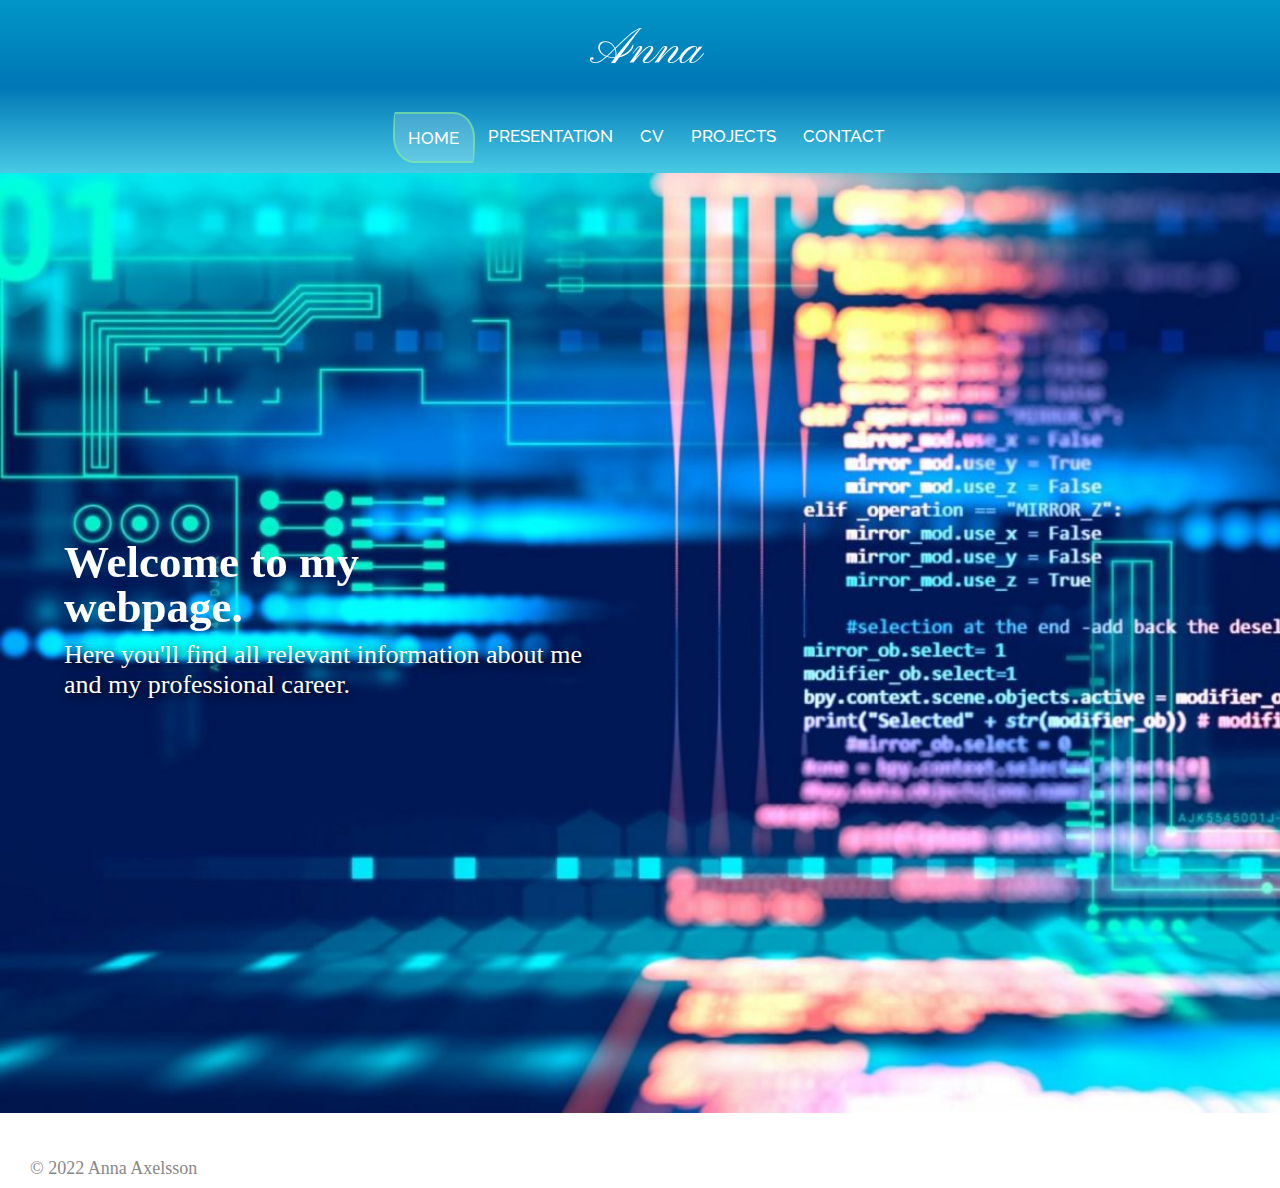
<file: index.html>
<!DOCTYPE html>
<html lang="en">
  <head>
    <meta charset="UTF-8" />

    <meta http-equiv="X-UA-Compatible" content="IE=edge" />
    <!--changed from F to E-->

    <!--<meta name="viewport" content="width-device-width, initial-scale=1.0" />-->

    <link rel="preconnect" href="https://fonts.googleapis.com" />
    <link rel="preconnect" href="https://fonts.gstatic.com" crossorigin />
    <link
      href="https://fonts.googleapis.com/css2?family=Cormorant+SC:wght@400;600;700&family=Herr+Von+Muellerhoff&family=Ibarra+Real+Nova:wght@500;600;700&family=Pinyon+Script&family=Playfair+Display:wght@400;500;900&family=Questrial&family=Raleway:wght@200;300;800;900&family=Viaoda+Libre&display=swap"
      rel="stylesheet"
    />

    <link href="style.css" rel="stylesheet" />
    <script src="home.js" defer></script>
    <title>Home</title>
  </head>

  <body>
    <!--<header>-->
    <!--<div>
      <img src="c.png" alt="C# symbol" class="language-symbol1 symbol-c" />

      <img
        src="java6.png"
        alt="Java symbol"
        class="language-symbol symbol-java"
      />

      <img
        src="html5.png"
        alt="Html symbol"
        class="language-symbol symbol-html"
      />

      <img
        src="css9.png"
        alt="Css symbol"
        class="language-symbol1 symbol-css"
      />

      <img
        src="js8.png"
        alt="Javascript symbol"
        class="language-symbol2 symbol-js"
      />

      <img
        src="python3.png"
        alt="Python symbol"
        class="language-symbol symbol-py"
      />

      <img
        src="githubicon.png"
        alt="Github symbol"
        class="language-symbol symbol-git"
      />
    </div>-->
    <!--</header>-->

    <nav class="navigation">
      <div class="my-name">Anna</div>
      <a href="#" class="toggle-button">
        <img src="menu-icon.png" alt="menu-icon" class="menu-icon" />
      </a>

      <div class="nav-links">
        <ul>
          <li><a class="home" href="index.html">HOME</a></li>
          <li>
            <a href="presentation.html">PRESENTATION</a>
          </li>
          <li><a href="CV.html">CV</a></li>
          <li>
            <a href="projects.html">PROJECTS</a>
          </li>
          <li>
            <a href="contact.html">CONTACT</a>
          </li>
        </ul>
      </div>
    </nav>

    <main class="main-pic">
      <div class="text-on-pic">
        <!--replace span with div?-->
        <span class="top-text-on-pic">Welcome to my webpage.</span>
        <span class="bottom-text-on-pic">
          Here you'll find all relevant information about me and my professional
          career.
        </span>
      </div>
    </main>

    <footer>&copy; 2022 Anna Axelsson</footer>

    <!--<link rel="stylesheet" href="css/queries.css" />-->
  </body>
</html>
</file>
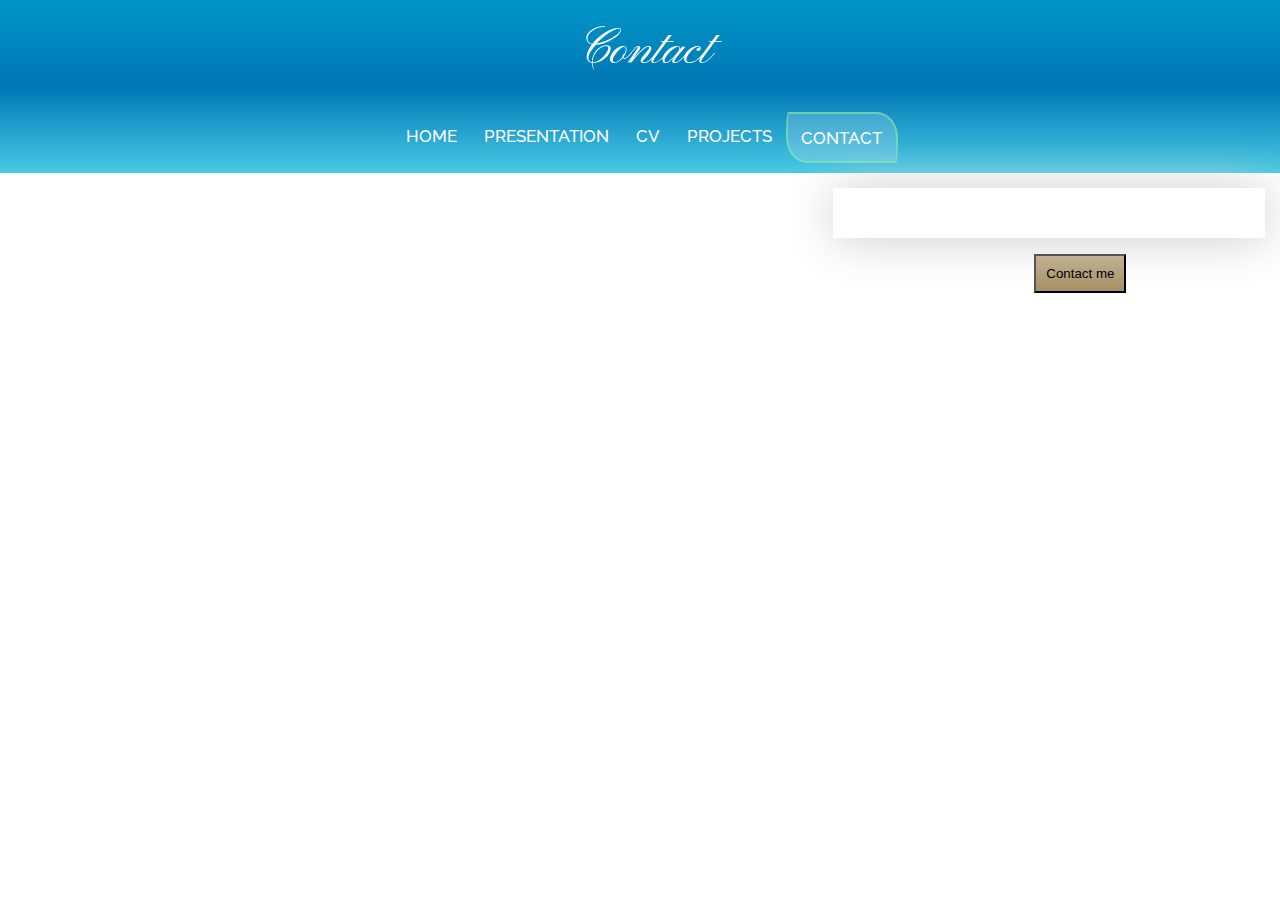
<file: contact.html>
<!DOCTYPE html>
<html lang="en">
  <head>
    <meta charset="UTF-8" />
    <meta http-equiv="X-UA-Compatible" content="IE=edge" />
    <meta name="viewport" content="width=device-width, initial-scale=1.0" />

    <link
      href="https://fonts.googleapis.com/css2?family=Cormorant+SC:wght@400;600;700&family=Herr+Von+Muellerhoff&family=Ibarra+Real+Nova:wght@500;600;700&family=Pinyon+Script&family=Playfair+Display:wght@400;500;900&family=Questrial&family=Raleway:wght@200;300;800;900&family=Viaoda+Libre&display=swap"
      rel="stylesheet"
    />
    <link href="contact.css" rel="stylesheet" />
    <script src="home.js" defer></script>
    <script src="contact.js" defer></script>
    <title>CV</title>
  </head>
  <body>

  
    <nav class="navigation">
      <div class="heading">Contact</div>
      <a href="#" class="toggle-button">
        <img src="menu-icon.png" alt="menu-icon" class="menu-icon" />
      </a>
      <div class="nav-links">
      <ul>
        <li><a href="index.html">HOME</a></li>
        <li>
          <a href="presentation.html"
            >PRESENTATION</a
          >
        </li>
        
        <li><a href="CV.html">CV</a></li>
        <li>
          <a href="projects.html">PROJECTS</a>
        </li>
        <li><a class=" contact" href="contact.html">CONTACT</a></li>
      </ul>
    </div>
    </nav>
    
    <main>
        
      <button data-modal-target="#modal" class="contact-me-btn">Contact me</button>
      <!--data modal target is a selector that points to our modal we wanna open and we put modal as id as our target and this will allow to have several modals on the same page and only open the one we want-->
      <div class="modal" id="modal">
        <div class="modal-header">
          
          <button data-close-button class="close-button">&times;</button>
          <!--data-close-button är ett selector for javascript, using data för att inte mixa med styling
              
              vi anv ett html entity pga det är lättare att centrera-->

        <div class="modal-body">
          <section class="section-contact">
            <div class="contact-background">
       <div class = "contact-form">
         
        <form class="form">
       <h2> Contact me </h2>

       <section class="contact-section1">
             <label class="input-fields" for="your-name"
               >Your name
              </label>
             <input class="fields-1-2 form-input" id="your-name" type="text" required />
             <label class="input-fields" for="your-email"
               >Your email</label
             >
             <input class="fields-1-2 form-input" id="your-email" type="text" required />
         </section>

         <!---->

         <section class="contact-section2">
             <label class="input-fields" for="subject">Subject</label>
       
             <input class="field-3 form-input" id="subject" type="text" required />
             <label class="input-fields" for="message">Message</label>
             <input class="field-4 form-input field-4" id="message" type="text" required />
         </section>
        </form>
</div>
</div>
</section>
      </div>
      </div>
      </div>
      <div id="overlay"></div>
    </main>

   

    <!--<footer>&copy; 2022 Anna Axelsson</footer>
  </body>-->
</html>
</file>
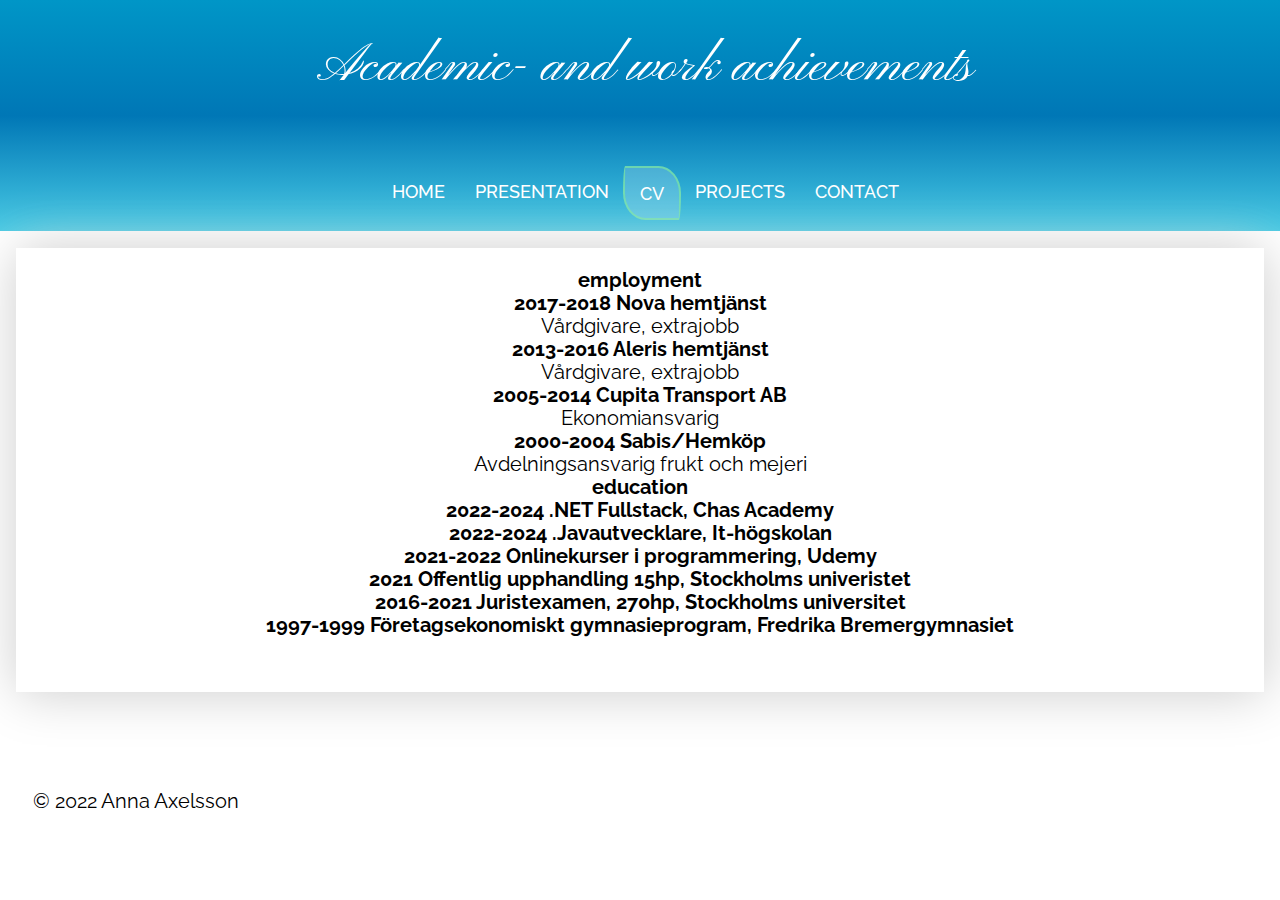
<file: CV.html>
<!DOCTYPE html>
<html lang="en">
  <head>
    <meta charset="UTF-8" />
    <meta http-equiv="X-UA-Compatible" content="IE=edge" />
    <meta name="viewport" content="width=device-width, initial-scale=1.0" />
    <link rel="preconnect" href="https://fonts.googleapis.com" />
    <link rel="preconnect" href="https://fonts.gstatic.com" crossorigin />
    <link
      href="https://fonts.googleapis.com/css2?family=Cormorant+SC:wght@400;600;700&family=Herr+Von+Muellerhoff&family=Ibarra+Real+Nova:wght@500;600;700&family=Pinyon+Script&family=Playfair+Display:wght@400;500;900&family=Questrial&family=Raleway:wght@200;300;800;900&family=Viaoda+Libre&display=swap"
      rel="stylesheet"
    />
    <link href="CV.css" rel="stylesheet" />
    <script src="home.js" defer></script>
    <title>CV</title>
  </head>
  <body>
    <nav class="navigation">
      <div class="heading">Academic- and work achievements</div>
      <a href="#" class="toggle-button">
        <img src="menu-icon.png" alt="menu-icon" class="menu-icon" />
      </a>

      <div class="nav-links">
        <ul>
          <li>
            <a href="index.html">HOME</a>
          </li>
          <li>
            <a href="presentation.html">PRESENTATION</a>
          </li>
          <li>
            <a class="cv" href="CV.html">CV</a>
          </li>
          <li>
            <a href="projects.html">PROJECTS</a>
          </li>
          <li>
            <a href="contact.html">CONTACT</a>
          </li>
        </ul>
      </div>
    </nav>

    <!--<h1>My CV</h1>
    <h3 class="status">Please wait while I fetch CV data...</h3>-->
    <section class="myList">Please wait while I fetch the CV...</section>
    <script src="cv2.js"></script>

    <footer>&copy; 2022 Anna Axelsson</footer>
  </body>
</html>
</file>
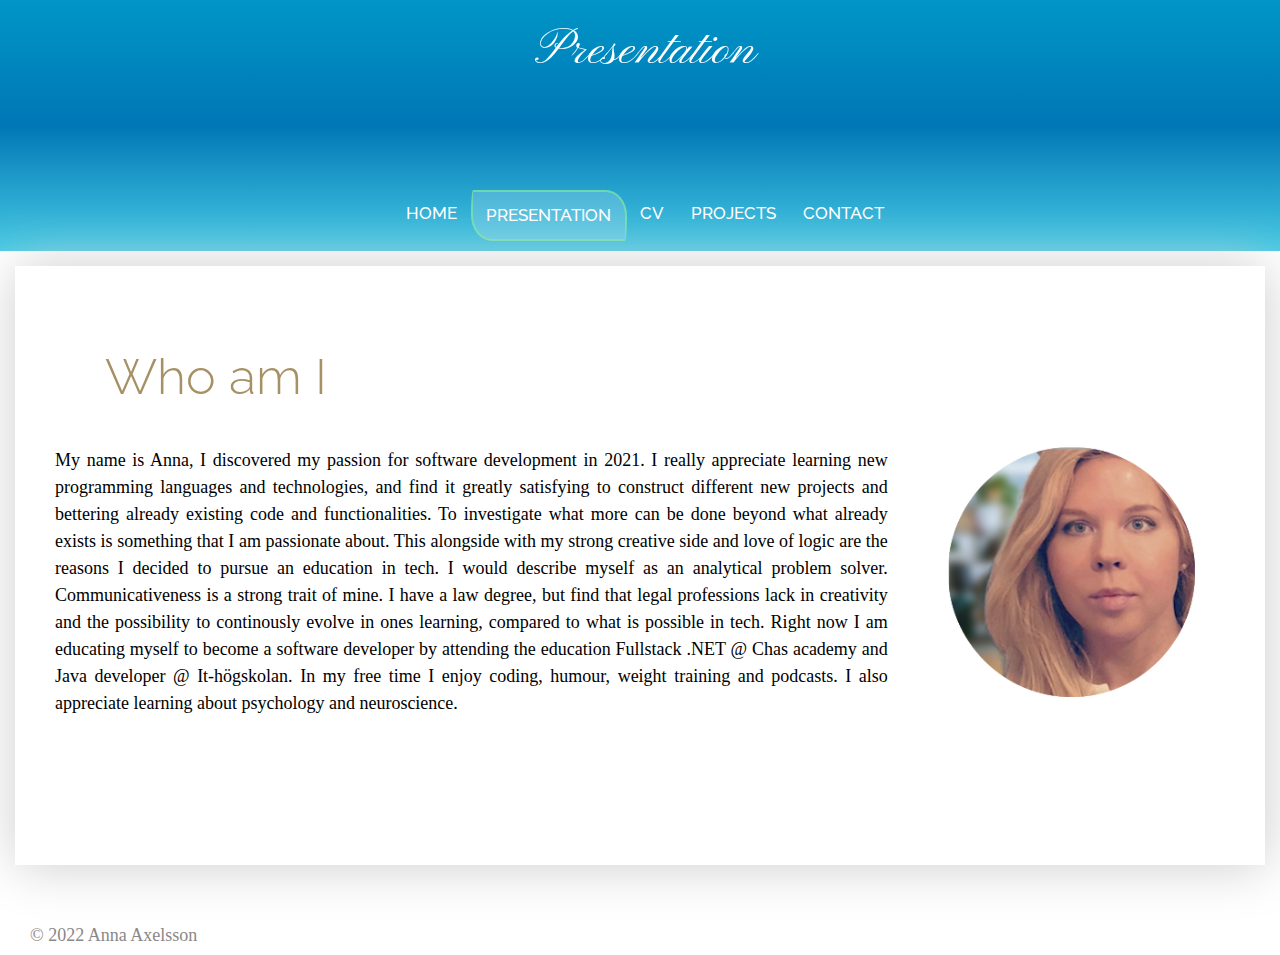
<file: presentation.html>
<!DOCTYPE html>
<html lang="en">
  <head>
    <meta charset="UTF-8" />
    <meta http-equiv="X-UA-Compatible" content="IE=edge" />
    <meta name="viewport" content="width=device-width, initial-scale=1.0" />

    <link
      href="https://fonts.googleapis.com/css2?family=Cormorant+SC:wght@400;600;700&family=Herr+Von+Muellerhoff&family=Ibarra+Real+Nova:wght@500;600;700&family=Pinyon+Script&family=Playfair+Display:wght@400;500;900&family=Questrial&family=Raleway:wght@200;300;800;900&family=Viaoda+Libre&display=swap"
      rel="stylesheet"
    />
    <link href="presentation.css" rel="stylesheet" />
    <script src="home.js" defer></script>
    <title>Presentation</title>
  </head>
  <body>
    <nav class="navigation">
      <div class="heading">Presentation</div>
      <a href="#" class="toggle-button">
        <img src="menu-icon.png" alt="menu-icon" class="menu-icon" />
      </a>

      <div class="nav-links">
        <ul>
          <li><a href="index.html">HOME</a></li>
          <li>
            <a class="presentation" href="presentation.html">PRESENTATION</a>
          </li>

          <li><a href="CV.html">CV</a></li>
          <li>
            <a href="projects.html">PROJECTS</a>
          </li>
          <li><a href="contact.html">CONTACT</a></li>
        </ul>
      </div>
    </nav>

    <main>
      <!--replace section w div-->
      <section class="text-and-pic2">
        <img src="MyPic.png" alt="Picture of author" class="my-pic2" />
        <h2 class="hidden-headline">Who am I</h2>
      </section>
      <h2 class="hidden-headline2">Who am I</h2>
      <section class="text-and-pic3">
        <p>
          My name is Anna, I discovered my passion for software development in
          2021. I really appreciate learning new programming languages and
          technologies, and find it greatly satisfying to construct different
          new projects and bettering already existing code and functionalities.
          To investigate what more can be done beyond what already exists is
          something that I am passionate about. This alongside with my strong
          creative side and love of logic are the reasons I decided to pursue an
          education in tech. I would describe myself as an analytical problem
          solver. Communicativeness is a strong trait of mine. I have a law
          degree, but find that legal professions lack in creativity and the
          possibility to continously evolve in ones learning, compared to what
          is possible in tech. Right now I am educating myself to become a
          software developer by attending the education Fullstack .NET @ Chas
          academy and Java developer @ It-högskolan. In my free time I enjoy
          coding, humour, weight training and podcasts. I also appreciate
          learning about psychology and neuroscience.
        </p>
        <img
          src="MyPic.png"
          alt="Picture of author"
          height="180"
          class="my-pic3"
        />
      </section>
    </main>

    <footer>&copy; 2022 Anna Axelsson</footer>
  </body>
</html>
</file>
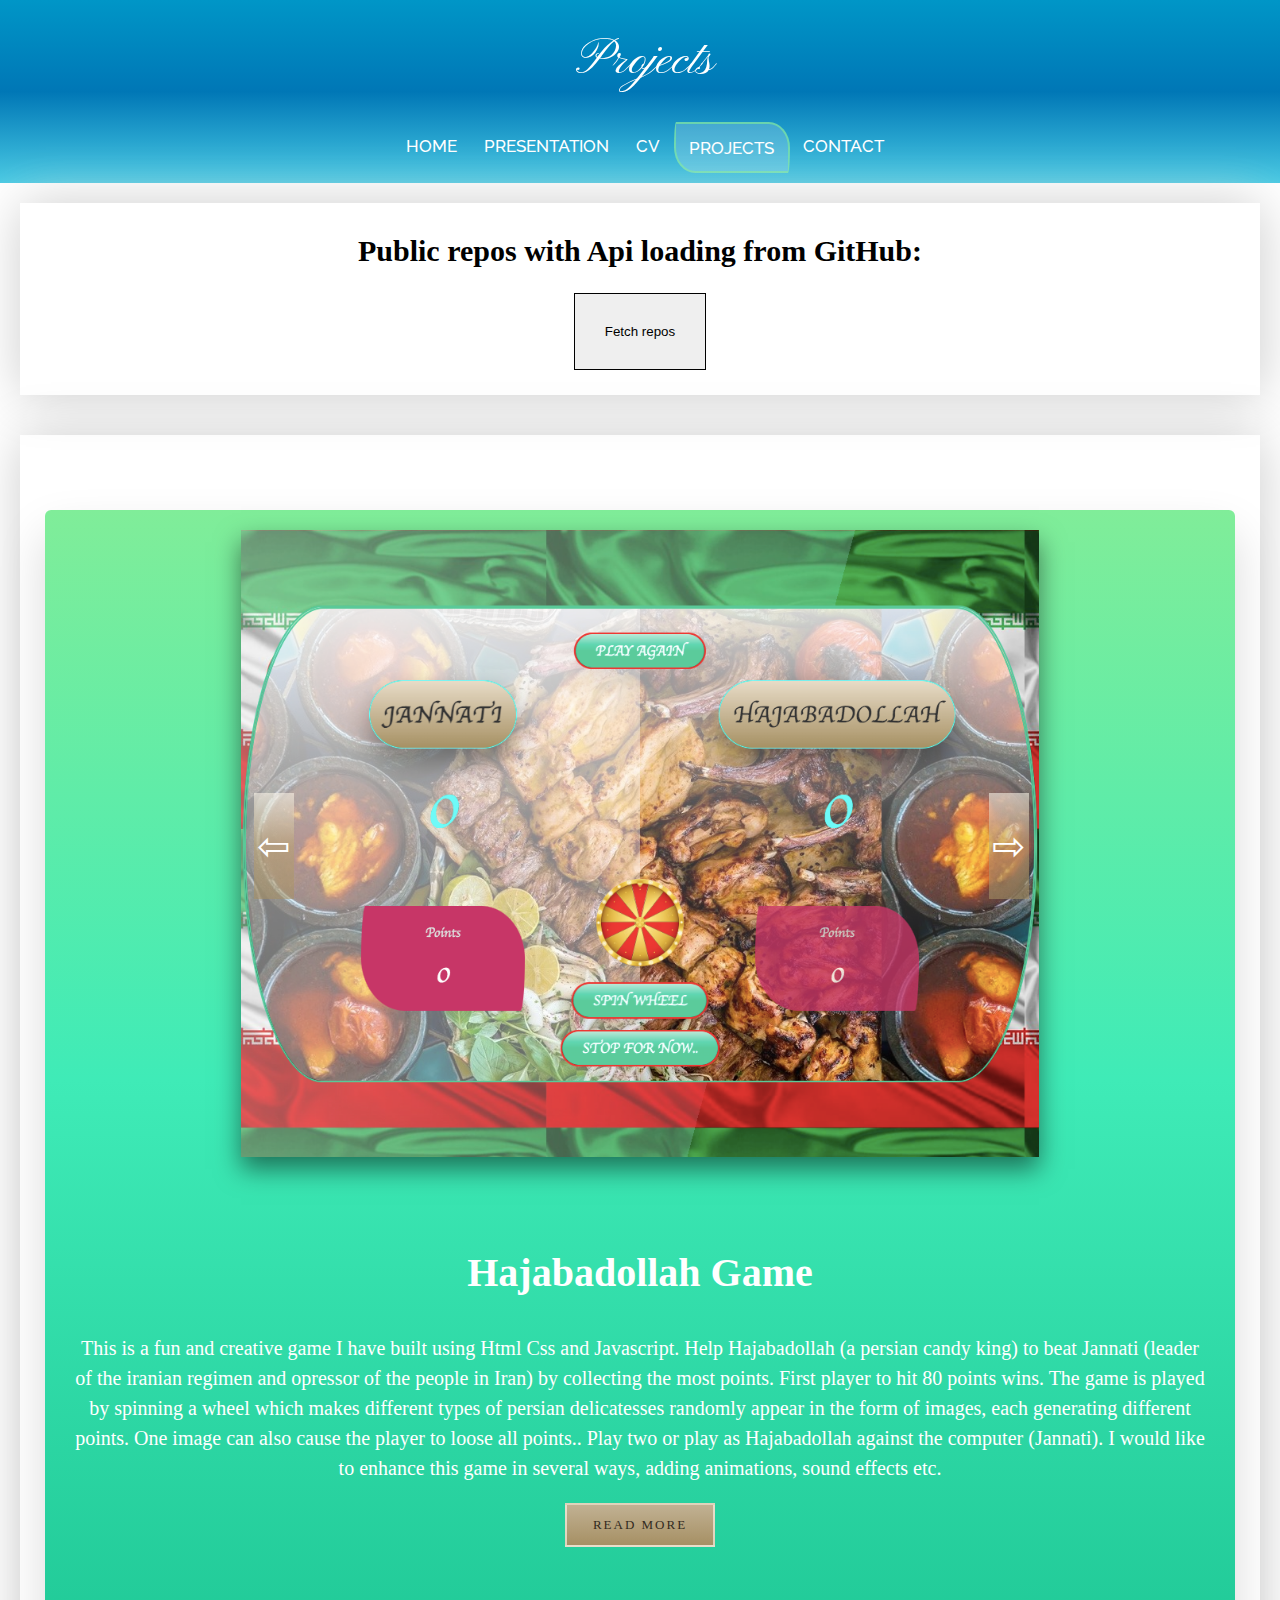
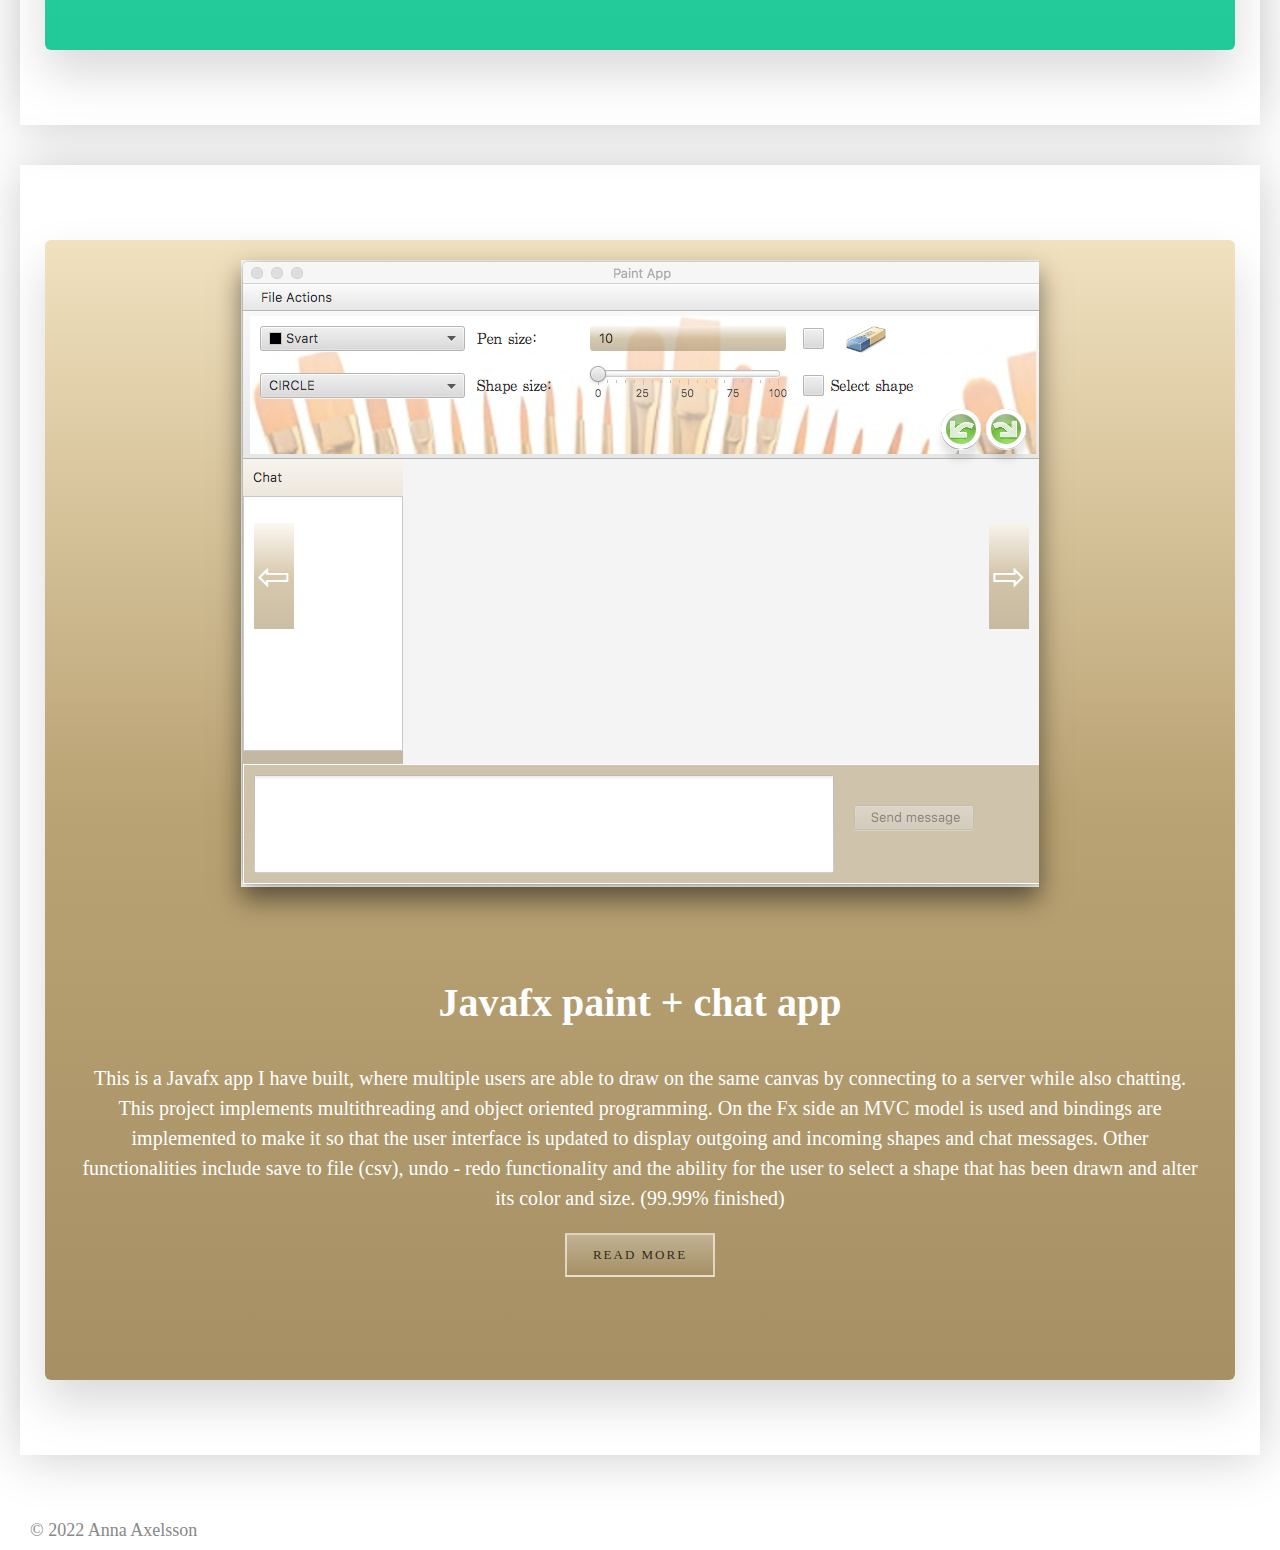
<file: projects.html>
<!DOCTYPE html>
<html lang="en">
  <head>
    <meta charset="UTF-8" />
    <meta http-equiv="X-UA-Compatible" content="IE=edge" />
    <meta name="viewport" content="width=device-width, initial-scale=1.0" />
    
  <link
      href="https://fonts.googleapis.com/css2?family=Cormorant+SC:wght@400;600;700&family=Herr+Von+Muellerhoff&family=Ibarra+Real+Nova:wght@500;600;700&family=Pinyon+Script&family=Playfair+Display:wght@400;500;900&family=Questrial&family=Raleway:wght@200;300;800;900&family=Viaoda+Libre&display=swap"
      rel="stylesheet"
/>
    <link href="projects.css" rel="stylesheet" />
    <script src="projects.js" defer></script>
    <script src="projects2.js" defer></script>
    <!--defer means it loads after html-->
    <title><h1>Projects</h1></title>
  </head>

  <body>
  
    <nav class="navigation">
      <div class="heading"> Projects </div>
      <a href="#" class="toggle-button">
        <img src="menu-icon.png" alt="menu-icon" class="menu-icon" />
      </a>
      <div class ="nav-links">
        <ul>
          <li><a href="index.html">HOME</a></li>
          <li><a href="presentation.html">PRESENTATION</a></li>
          <li><a href="CV.html">CV</a></li>
          <li><a class="main-nav-link projects" href="projects.html">PROJECTS</a></li>
          <li><a href="contact.html">CONTACT</a></li>
        </ul>
      </div>
      </nav>

    <main>
      <h1>Public repos with Api loading from GitHub:</h1>
    <button id="repoBtn" >Fetch repos</button>
    
    <ul class="myList">
        <!--when button is clicked display below, using js-->
      <li class="list"></li></ul>
      <!-- för error hantering VG-->
      <!--<div class="loader"></div>-->
        <!--<div class="my-projects my-projects-law">
      

          <div aria-label="photos-law">
            <div class="carousel" data-carousel>
              <button class="carousel-button previous" data-carousel-button="prev">&#8678;</button>
              <button class="carousel-button next" data-carousel-button="next">&#8680;</button>
            <ul data-slides>
        <li class="slide" data-active><img class="intro-pic" src="lawheader.png"></li>
        <li class="slide"><img src="lawwebpageintro.png"></li>
        <li class="slide">
          <img src="lawwebpage8.png"></li>
        
            </ul>
          </div>
          </div>
         
           
  
            <div class="describing">
        <h2>Law website</h2><p class="describing-text">This is a law website I have built using Html, Css and Javascript with extensive information regarding swedish testament law. The user is able to navigate between different topics and click to read more about each subject. This site includes information regarding how a persons belongings is distributed after death, what requirements there are when it comes to writing a legally valid will, what the rules and principles are surrounding emergency wills, how to retract a will, what makes a will legally invalid and under what circumstances it is possible to loose the right to inherit from a will as well as much more. This website is not final and planned to later also include back end with a search function, a database with interesting precedents (cases) and more.</p><a href="#"  class="read-more-btn btn-blue">READ MORE</a></div>
        </section>
      -->
    </main>
    
    <aside><div class="my-projects my-projects-haj">
      <div aria-label="photod-hajabadollah">
        <div class="carousel" data-carousel>
          <button class="carousel-button previous" data-carousel-button="prev">&#8678;</button>
          <button class="carousel-button next" data-carousel-button="next">&#8680;</button>
        <ul data-slides>
    <li class="slide" data-active><img src="hajabadollahgame5.png" alt="A game"></li>
    <li class="slide"><img src="hajabadollahgame4.png" alt="A game in play"></li>
    
    
        </ul>
      </div>
      </div>
      <div class="describing"><h2>Hajabadollah Game</h2><p class="describing-text">This is a fun and creative game I have built using Html Css and Javascript. Help Hajabadollah (a persian candy king) to beat Jannati (leader of the iranian regimen and opressor of the people in Iran) by collecting the most points. First player to hit 80 points wins. The game is played by spinning a wheel which makes different types of persian delicatesses randomly appear in the form of images, each generating different points. One image can also cause the player to loose all points.. Play two or play as Hajabadollah against the computer (Jannati). I would like to enhance this game in several ways, adding animations, sound effects etc.  </p><a href="#"  class="read-more-btn btn-blue">READ MORE</a></div>
        
    </div></aside>
    <section><div class="my-projects my-projects-java">
      <div aria-label="photos-java">
        <div class="carousel" data-carousel>
          <button class="carousel-button previous" data-carousel-button="prev">&#8678;</button>
          <button class="carousel-button next" data-carousel-button="next">&#8680;</button>
        <ul data-slides>
    <li class="slide" data-active><img src="paint1.png" alt="A javafx paint app"></li>
  
    <li class="slide"><img src="paint2.png" alt="A javafx paint app"></li>
    <li class="slide"><img src="paint3.png" alt="A javafx paint app with drawings"></li>
    
    
        </ul>
      </div>
      </div>
     <!--end test--> 
      <div class="describing">
      <h2>Javafx paint + chat app</h2><p class="describing-text"><!--This is a back end Java app I have built, where the user is faced with a number of options to select from a menu. The user is for instance able to play rock, paperbag, scissor against the computer. Another option allows the user to enter a row of numbers seperated by spaces (as a string) the app sorts it as an integer array and returns the second min and second max value. Another option uses arraylist to take an unlimited number of strings as input and on the users command returns them in reverse order. I expect this kind of app of mine to be more advanced and perfected in the future. -->
      This is a Javafx app I have built, where multiple users are able to draw on the same canvas by connecting to a server while also chatting. This project implements multithreading and object oriented programming. On the Fx side an MVC model is used and bindings are implemented to make it so that the user interface is updated to display outgoing and incoming shapes and chat messages. Other functionalities include save to file (csv), undo - redo functionality and the ability for the user to select a shape that has been drawn and alter its color and size. (99.99% finished)</p><a href="#"  class="read-more-btn btn-blue">READ MORE</a></div>
   
  </div></section>


    <footer>&copy; 2022 Anna Axelsson</footer>
  </body>
</html>
</file>
<file: style.css>
/**,
*::after,
*::before {
  margin: 0;
  padding: 0;
  box-sizing: border-box;
  box-sizing: inherit;
}*/

html {
  font-size: 62.5%;
  /*equals 10px*/
}

body,
html {
  min-height: 100vh;
}

body {
  margin: 0;
  display: grid;
  /*min-height: 100vh;*/
  grid-template-columns: 100%;
  grid-template-rows: auto auto 1.5rem;
  grid-template-areas:
    "nav"
    "main"
    "footer";
}
.menu-icon {
  height: 5rem;
  position: absolute;
  filter: saturate(3.2);
}

.my-name {
  font-size: 5rem;
  padding: 3rem;
  font-family: "Pinyon script";
}

.navigation {
  grid-area: nav;
  display: flex;
  flex-direction: column;
  /*background: linear-gradient(to bottom, #0b0d7e, #023e8a, #0077b6, #9fecfc);*/
  /*background: linear-gradient(to bottom, #023e8a, #03045e, #0077b6);*/
  background: linear-gradient(to bottom, #0096c7, #0077b6, #48cae4);
  color: white;
}

/*.navbar-links {
  display: none;
}*/

.nav-links ul {
  margin: 0.5rem;
  display: flex;
  flex-direction: column;
  width: 100%;
}

.nav-links li {
  list-style: none;
  text-align: center;
}

.nav-links li a {
  text-decoration: none;
  color: white;
  padding: 1.35rem;
  display: block;
  font-family: "Raleway";
  font-size: 1.4rem;
}

.nav-links a:hover {
  transform: translateY(-2px);
  /*så den åker upp lite när man hovrar*/
  transition: 1s;
  color: #80ed99;
}

.nav-links.active {
  display: flex;
}

.nav-links {
  display: none;
}

.toggle-button {
  position: absolute;
  top: 9%;
  right: 4%;
  display: flex;
  flex-direction: column;
  justify-content: space-between;
  width: 37px;
  height: 26px;
  /*width: 50px;
  height: auto;*/
}

/*.toggle-button .bar {
  height: 4px;
  width: 100%;
  background-color: white;
  border-radius: 10px;
  z-index: 10;
}*/

.home {
  padding: 0.8rem;
  border-radius: 10px 100px / 120px;
  /*border: 2.5px solid #e6f5f979;*/
  border: 2.5px solid #80ed999f;
  background-color: #e6f5f936;
}

.home:hover {
  color: white;
}

main {
  grid-area: main;
}

.main-pic {
  background-image: url(tech6.jpeg);
  background-size: cover;
  height: 100vh;
}
.text-on-pic {
  position: absolute;
  right: 50%;
  top: 69%;
  left: 5%;
  color: #fff;
  z-index: 3;
}

.top-text-on-pic {
  display: block;
  font-weight: 800;
  font-size: 40px;
  line-height: 1;
  width: 30rem;
  animation-name: moveInLeft;
  animation-duration: 1s;
  animation-timing-function: ease-out;
  backface-visibility: hidden;
  /*gör så att texten inte studsar i slutet om den skulle göra det*/
}

.bottom-text-on-pic {
  margin-top: 1rem;
  display: block;
  font-size: 20px;
  font-weight: 400;
  color: #fff;
  color: white;
  animation: moveInRight 5s ease-out;
  text-shadow: 2px 2px 10px #000;
}

/*textens rörelser*/

@keyframes moveInLeft {
  0% {
    opacity: 0;
    /*att den först ska va osynlig*/
    transform: translateX(-100px);
    /*translates it in the x direction, and makes it be more to the left on x asis*/
  }
  80% {
    transform: translatex(10px);
    /*så att den lite innan den slutar (på 80%) studsar till vänster*/
  }
  100% {
    opacity: 1;
    transform: translate(0);
  }
}

@keyframes moveInRight {
  0% {
    opacity: 0;
    transform: translateX(100px);
  }
  80% {
    transform: translatex(-10px);
  }
  100% {
    opacity: 1;
    transform: translate(0);
  }
}
main {
  padding: 2rem;
}
/*moving symbols*/

.symbol-css {
  position: absolute;
  height: 3.5rem;
  width: auto;
  right: 15%;
  top: 48%;

  animation: moveInRight1 3.5s ease-out;
}

.symbol-c {
  position: absolute;
  height: 3.5rem;
  width: auto;
  right: 32%;
  top: 22%;

  animation: moveInLeft1 6s ease-out;
}

.symbol-java {
  position: absolute;
  height: 5.5rem;
  width: auto;
  right: 40%;
  top: 17%;
  animation: moveInLeft1 8s ease-out;
}

.symbol-html {
  position: absolute;
  height: 4rem;
  width: auto;
  right: 22%;
  top: 17%;

  animation: moveInTop 4s ease-out;
}

.symbol-js {
  position: absolute;
  height: 2.5rem;
  width: auto;
  right: 15%;
  top: 25%;
  filter: saturate(5);
  animation: moveInRight1 6s ease-out;
}

.symbol-py {
  position: absolute;
  height: 2.5rem;
  width: auto;
  right: 26%;
  top: 57%;
  animation: moveInBottom 5s ease-out;
}

.symbol-git {
  position: absolute;
  height: 3rem;
  width: auto;
  right: 5%;
  top: 31%;

  animation: moveInRight1 7s ease-out;
}

/*Symbols moving*/

@keyframes moveInLeft1 {
  0% {
    opacity: 0;
    /*att den först ska va osynlig*/
    transform: translateX(-100px);
    /*translates it in the x direction, and makes it be more to the left on x asis*/
  }
  100% {
    opacity: 1;
    transform: translate(0);
  }
}

@keyframes moveInRight1 {
  0% {
    opacity: 0;
    transform: translateX(100px);
  }
  100% {
    opacity: 1;
    transform: translate(0);
  }
}

@keyframes moveInTop {
  0% {
    opacity: 0;
    transform: translateY(-100px);
  }
  100% {
    opacity: 1;
    transform: translate(0);
  }
}

@keyframes moveInBottom {
  0% {
    opacity: 0;
    transform: translateY(100px);
  }
  100% {
    opacity: 1;
    transform: translate(0);
  }
}

footer {
  grid-area: footer;
  padding: 3rem;
  font-size: 1.8rem;
  margin-top: 1.5rem;
  color: #888;
}

/*tablets*/

@media screen and (min-width: 768px) {
  body {
    margin: 0;
    display: grid;
    grid-template-columns: auto;
    grid-template-rows: auto auto 2rem;
    grid-template-areas:
      "nav nav"
      "main main"
      "footer footer";
  }

  /*h1 {
    font-size: 6rem;
  }*/
  .menu-icon {
    display: none;
  }

  .navigation {
    justify-content: space-between;
    align-items: center;
    /*flex-direction: row;*/
    font-weight: 500;
    padding-left: 1rem;
    background: linear-gradient(to bottom, #0096c7, #0077b6, #48cae4);
    color: white;
  }

  .my-name {
    font-size: 5rem;
    padding-top: 2rem;
  }

  .nav-links {
    display: block;
  }

  .nav-links ul {
    margin: 0;
    padding: 0;
    display: flex;
    flex-direction: row;
  }

  .toggle-button {
    display: none;
  }

  .text-on-pic {
    position: absolute;
    right: 52%;
    top: 60%;
    color: #fff;
    z-index: 3;
  }

  .top-text-on-pic {
    font-size: 45px;
  }

  .bottom-text-on-pic {
    font-size: 26px;
  }
  .symbol-css {
    height: 5rem;
    width: auto;
    right: 15%;
    top: 48%;
  }

  .symbol-css {
    height: 4rem;
    width: auto;
    right: 18%;
    top: 54%;
  }

  .symbol-c {
    height: 4rem;
    width: auto;
    right: 30%;
    top: 22%;
  }

  .symbol-java {
    height: 6rem;
    width: auto;
    right: 36%;
    top: 17%;
  }

  .symbol-html {
    height: 4.5rem;
    width: auto;
    right: 22%;
    top: 17%;
  }

  .symbol-js {
    height: 3rem;
    width: auto;
    right: 16%;
    top: 24%;
  }

  .symbol-py {
    height: 3rem;
    width: auto;
    right: 26%;
    top: 57%;
  }

  .symbol-git {
    height: 4rem;
    width: auto;
    right: 9%;
    top: 43%;
  }
}
@media screen and (min-width: 992px) {
  body {
    margin: 0;
    display: grid;
    grid-template-columns: auto;
    grid-template-rows: auto auto 2rem;
    grid-template-areas:
      "nav nav"
      "main main"
      "footer footer";
  }
  h1 {
    font-size: 7rem;
  }

  .nav-links li a {
    font-size: 1.7rem;
    margin-bottom: 1rem;
  }
  /*moving symbols*/
  .symbol-css {
    height: 5rem;
    width: auto;
    right: 18%;
    top: 54%;
  }

  .symbol-c {
    height: 5rem;
    width: auto;
    right: 30%;
    top: 22%;
  }

  .symbol-java {
    height: 7rem;
    width: auto;
    right: 36%;
    top: 17%;
  }

  .symbol-html {
    height: 5.5rem;
    width: auto;
    right: 22%;
    top: 17%;
  }

  .symbol-js {
    height: 4rem;
    width: auto;
    right: 16%;
    top: 24%;
  }

  .symbol-py {
    height: 4rem;
    width: auto;
    right: 26%;
    top: 57%;
  }

  .symbol-git {
    height: 4.5rem;
    width: auto;
    right: 10%;
    top: 43%;
  }
}
</file>
<file: contact.css>
*,
*::after,
*::before {
  margin: 0;
  padding: 0;
  box-sizing: border-box;
  box-sizing: inherit;
}

html {
  font-size: 62.5%;
  /*equals 10px*/
}

body {
  margin: 0;
  display: grid;
  grid-template-columns: 100%;
  grid-template-rows: auto auto 1.5rem;
  grid-template-areas:
    "nav"
    "main"
    "footer";
}

.menu-icon {
  height: 5rem;
  position: absolute;
  filter: saturate(3.2);
}

.heading {
  font-size: 5rem;
  padding: 3rem;
  font-family: "Pinyon script";
}

.contact {
  padding: 0.8rem;
  border-radius: 10px 100px / 120px;
  border: 2.5px solid #80ed999f;
  background-color: #e6f5f936;
}

.contact:hover {
  color: white;
}
.navigation {
  grid-area: nav;
  display: flex;
  flex-direction: column;
  /*background: linear-gradient(to bottom, #0b0d7e, #023e8a, #0077b6, #9fecfc);*/
  /*background: linear-gradient(to bottom, #023e8a, #03045e, #0077b6);*/
  background: linear-gradient(to bottom, #0096c7, #0077b6, #48cae4);
  color: white;
}

/*.navbar-links {
  display: none;
}*/

.nav-links ul {
  margin: 0.5rem;
  display: flex;
  flex-direction: column;
  width: 100%;
}

.nav-links li {
  list-style: none;
  text-align: center;
}

.nav-links li a {
  text-decoration: none;
  color: white;
  padding: 1.35rem;
  display: block;
  font-family: "Raleway";
  font-size: 1.4rem;
}

.nav-links a:hover {
  transform: translateY(-2px);
  /*så den åker upp lite när man hovrar*/
  transition: 1s;
  color: #80ed99;
}

.nav-links.active {
  display: flex;
}

.nav-links {
  display: none;
}

.toggle-button {
  position: absolute;
  top: 9%;
  right: 4%;
  display: flex;
  flex-direction: column;
  justify-content: space-between;
  width: 37px;
  height: 26px;
  /*width: 50px;
  height: auto;*/
}

h2 {
  color: #322b1e;
  font-size: 3rem;
  padding-bottom: 3rem;
}

.contact-me-btn {
  background-image: linear-gradient(to bottom, #c1b193, #a69064);
  padding: 1rem;
  position: absolute;
  right: 45%;
  top: 20.8%;
}

.contact-me-btn:hover {
  background-image: linear-gradient(to bottom, #f6f4f0ba, #f6f4f00b, #f6f4f00b);
  background-color: #20c997;
  color: white;
  transition: 2s;
}

.modal {
  position: fixed;
  /*så att modalen följer med när man scrollar*/
  top: 50%;
  left: 50%;
  /*Sätter den i nedere hägra hörnet refererar till 50% av skärmen*/
  transform: translate(-50%, -50%) scale(0);
  /*centrerar den till mitten, korresponderar till stiorleen av kontainern dvs modalen*/
  /*scale 0 so that it is invisible*/
  transition: 200ms ease-in-out;
  /*så att den fadear in o ut*/
  border: 1px solid black;
  z-index: 5;
  border-radius: 5px;
  background-color: white;
  width: 1200px;
  max-width: 95%;
  /*så att de alltid är 80% av skärmen*/
}

.modal.active {
  transform: translate(-50%, -50%) scale(1);
  /*so that it is visible when active*/
}

.modal-header {
  padding: 10px;
  display: flex;
  justify-content: space-between;
  align-items: center;
}

#overlay {
  position: fixed;
  /*opacity:0;
  /*så att grundläget är att den inte syns*/
  top: 0;
  left: 0;
  right: 0;
  bottom: 0;
  /*gör att den täcker hela*/
  /*background-color: rgba(0, 0, 0, 0.295);*/
  pointer-events: none;
  /*så att när ovelay är osymlig så att overlay inte kommmer ta åt sig våra klick events*/
  transition: 200ms ease-in-out;
  /*så att den fadear in o ut*/
}

#overlay.active {
  pointer-events: all;
  /*in here we wanna actually capture pointer events*/
  opacity: 1;
  /*på det sättet kan vi toggle o untoggle vårt overlay*/
}

.contact-section1 {
  display: grid;
  grid-template-columns: 1fr 1fr;
  column-gap: 3rem;
  /*row-gap: 1rem;*/
  /*width: 300px;*/
}

.section-contact {
  padding: 1.5rem 1.5rem;
  background-image: linear-gradient(to right bottom, #f6f4f0, #f7f5f2);
  position: relative;
}

.contact-background {
  background-image: linear-gradient(
      105deg,
      white 0%,
      rgba(255, 255, 255, 0.481) 60%,
      rgba(255, 255, 255, 0) 60%
    ),
    url(tech03.jpg);
  background-size: 100%;
  /*height: 55rem;*/
  border-radius: 3px;
  box-shadow: 0 2.4rem 4.8rem rgba(0, 0, 0, 0.15);
}

.form-input {
  margin-bottom: 2rem;
}
.contact-form {
  width: 80%;
  padding: 2rem;
}

.form-input {
  background-color: rgba(255, 255, 255, 0.493);
  border-color: rgb(215, 215, 215);
  /*font-family: inherit;*/
}

.input-fields {
  font-size: 1.7rem;
}

/*i själva fälten*/
.fields-1-2,
.field-3,
.field-4 {
  padding-left: 1rem;
  padding-right: 1rem;
  padding-top: 1.4rem;
  padding-bottom: 1.4rem;
  margin-top: 0.3rem;
  border-radius: 2px;
  border: 1px solid rgb(189, 189, 189);
  box-shadow: 0 1px 2px rgba(0, 0, 0, 0.1);
  /*no shadow horisontally(0), and vertically just 1 pxl, blur 2 pxl*/
  font-size: 1.6rem;
  font-weight: thinner;
  color: #555;
}

.fields-1-2:focus,
.field-3:focus {
  outline: none;
  outline: 2px solid rgb(204, 230, 254);
}

.field-4 {
  padding-bottom: 12rem;
}

.fields-1-2,
.field-4 {
  width: 100%;
}

.field-3 {
  width: 97.5%;
}

.form-input-field-4 {
  font-size: 1.5rem;
  border-radius: 2px;
  background-color: rgba(255, 255, 255, 0.493);
  border-color: rgb(215, 215, 215);
}

.send-btn {
  width: 130px;
  height: 40px;
  margin-top: 1.6rem;
  font-size: 1.4rem;
  color: #f6f4f0;
  font-weight: 200;
  background-color: #a69064;
  cursor: pointer;
  border: 0.3px solid rgb(104, 104, 104);
  border-radius: 4%;
}

.send-btn:hover {
  color: #ede9e0;
  background-color: #38d9a9;
  background-color: #756139;
  color: white;
  transition: 0.3s;

  z-index: 1;
  box-shadow: 0 10px 20px #110e0a35;
}

main {
  grid-area: main;
  text-align: center;
  margin-right: 1.5rem;
  margin-top: 1.5rem;
  margin-left: 1.5rem;
  box-shadow: 1px 1px 50px #cccccc;
  box-shadow: 0 2.4rem 4;
  padding: 2.5rem;
}

footer {
  grid-area: footer;
  padding: 3rem;
  font-size: 1.8rem;
  margin-top: 1.5rem;
  color: #888;
}

/*tablets*/
@media screen and (min-width: 768px) {
  body {
    margin: 0;
    display: grid;

    grid-template-columns: auto auto;
    grid-template-rows: auto auto 2rem;
    grid-template-areas:
      "nav nav"
      "aside main"
      "footer footer";
  }

  h1 {
    font-size: 6rem;
    /*padding: 3.5rem;*/
  }
  .menu-icon {
    display: none;
  }

  .navigation {
    justify-content: space-between;
    align-items: center;
    /*flex-direction: row;*/
    font-weight: 500;
    padding-left: 1rem;
    background: linear-gradient(to bottom, #0096c7, #0077b6, #48cae4);
    color: white;
  }

  .heading {
    font-size: 5rem;
    padding-top: 2rem;
  }

  .nav-links {
    display: block;
  }

  .nav-links ul {
    margin: 0;
    padding: 0;
    display: flex;
    flex-direction: row;
  }

  .toggle-button {
    display: none;
  }

  .contact-me-btn {
    right: 9%;
    top: 26.2%;
  }

  .contact-section1 {
    column-gap: 4rem;
    width: auto;
  }

  .contact-form {
    width: 75%;
    padding: 6rem;
  }
  .fields-1-and-2 {
    column-gap: 1.6rem;
    /*row-gap: 1rem;*/
    width: auto;
  }

  .contact-section2 {
    width: 100%;
    /*width:750px;*/
  }

  .field-4 {
    width: 600px;
    /*padding-right: 80rem;*/
  }

  .form-input-field-4 {
    padding: 9rem 2rem;
  }

  main {
    text-align: left;
  }
}
@media screen and (min-width: 992px) {
  body {
    margin: 0;
    display: grid;
    grid-template-columns: auto auto;

    grid-template-rows: auto auto 2rem;
    grid-template-areas:
      "nav nav"
      "aside main"
      "footer footer";
  }
  .nav-links li a {
    font-size: 1.7rem;
    margin-bottom: 1rem;
  }

  .contact-me-btn {
    right: 12%;
    top: 28.2%;
  }
  .contact-form {
    width: 75%;
    padding: 6rem;
  }
  .field-4 {
    width: 870px;
  }

  h1 {
    font-size: 7rem;
    /*padding: 5rem;*/
    text-align: center;
  }
}
</file>
<file: CV.css>
*,
*::after,
*::before {
  margin: 0;
  padding: 0;
  box-sizing: border-box;
  box-sizing: inherit;
}

html {
  font-size: 62.5%;
  /*equals 10px*/
  font-size: 68%;
}

body,
html {
  min-height: 100vh;
}

h1 {
  font-size: 3rem;
}

body {
  font-family: "Raleway";
  margin: 0;
  display: grid;
  grid-template-columns: 100%;
  grid-template-rows: auto 21rem auto auto 1.5rem;
  grid-template-areas:
    "nav"
    "section"
    "footer";
}

.menu-icon {
  height: 5rem;
  position: absolute;
  filter: saturate(3.2);
}

.heading {
  font-size: 5rem;
  padding: 3rem;
  font-family: "Pinyon script";
}

.navigation {
  grid-area: nav;
  display: flex;
  flex-direction: column;
  /*background: linear-gradient(to bottom, #0b0d7e, #023e8a, #0077b6, #9fecfc);*/
  /*background: linear-gradient(to bottom, #023e8a, #03045e, #0077b6);*/
  background: linear-gradient(to bottom, #0096c7, #0077b6, #48cae4);
  color: white;
}

/*.navbar-links {
  display: none;
}*/

.nav-links ul {
  margin: 0.5rem;
  display: flex;
  flex-direction: column;
  width: 100%;
}

.nav-links li {
  list-style: none;
  text-align: center;
}

.nav-links li a {
  text-decoration: none;
  color: white;
  padding: 1.35rem;
  display: block;
  font-family: "Raleway";
  font-size: 1.4rem;
}

.nav-links a:hover {
  transform: translateY(-2px);
  /*så den åker upp lite när man hovrar*/
  transition: 1s;
  color: #80ed99;
}

.nav-links.active {
  display: flex;
}

.nav-links {
  display: none;
}

.toggle-button {
  position: absolute;
  top: 9%;
  right: 4%;
  display: flex;
  flex-direction: column;
  justify-content: space-between;
  width: 37px;
  height: 26px;
  /*width: 50px;
  height: auto;*/
}

.cv {
  padding: 0.8rem;
  border-radius: 10px 100px / 120px;
  /*border: 2.5px solid #e6f5f979;*/
  border: 2.5px solid #80ed999f;
  background-color: #e6f5f936;
}

.cv:hover {
  color: white;
}

section {
  padding: 2rem;
  font-size: 1.8rem;
  box-shadow: 1px 1px 50px #cccccc;
}

.myList {
  box-shadow: 1px 1px 50px #cccccc;
}

/*.economy,
.groceries,
.coding,
.law {
  font-size: 1.8rem;
  box-shadow: 1px 1px 50px #cccccc;
}*/
section {
  grid-area: section;
  text-align: center;
  margin-top: 1.5rem;
  margin-left: 1.5rem;
  margin-right: 1.5rem;
  margin-bottom: 1.5rem;
}

footer {
  grid-area: footer;
  padding: 3rem;
  font-size: 1.8rem;
  margin-top: 1.5rem;
}
/*tablets*/
@media screen and (min-width: 768px) {
  body {
    margin: 0;
    display: grid;
    grid-template-columns: auto auto;
    grid-template-rows: auto auto auto 2rem;
    grid-template-areas:
      "nav nav"
      "section section"
      "aside main"
      "footer footer";
  }

  .menu-icon {
    display: none;
  }

  .navigation {
    justify-content: space-between;
    align-items: center;
    /*flex-direction: row;*/
    font-weight: 500;
    padding-left: 1rem;
    background: linear-gradient(to bottom, #0096c7, #0077b6, #48cae4);
    color: white;
  }

  .my-name {
    font-size: 5rem;
    padding-top: 2rem;
  }

  .nav-links {
    display: block;
  }

  .nav-links ul {
    margin: 0;
    padding: 0;
    display: flex;
    flex-direction: row;
  }

  .toggle-button {
    display: none;
  }
}
@media screen and (min-width: 992px) {
  body {
    margin: 0;
    display: grid;
    grid-template-columns: auto auto;
    grid-template-rows: auto auto auto auto 2rem;
    grid-template-areas:
      "nav nav"
      "section section"
      "aside main"
      "footer footer";
  }
  .nav-links li a {
    font-size: 1.7rem;
    margin-bottom: 1rem;
  }
}
</file>
<file: presentation.css>
*,
*::after,
*::before {
  margin: 0;
  padding: 0;
  box-sizing: border-box;
  box-sizing: inherit;
}

html {
  font-size: 62.5%;
  /*equals 10px*/
}

body,
html {
  min-height: 100vh;
}

/*header {
  grid-area: header;
  background: linear-gradient(to bottom, #023e8a, #03045e, #0077b6);
  display: flex;
  flex-direction: column;
  justify-content: center;
  position: relative;
}*/

/*h1 {
  color: #e6f5f9;
  font-size: 5rem;
  font-weight: 400;
  letter-spacing: 0.5rem;
  font-family: "Pinyon script";
  text-align: center;
  padding: 3rem;
}*/

body {
  margin: 0;
  display: grid;
  /*min-height: 100vh;*/
  grid-template-columns: 100%;
  grid-template-rows: auto auto 1.5rem;
  grid-template-areas:
    "nav"
    "main"
    "footer";
}

.menu-icon {
  height: 5rem;
  position: absolute;
  filter: saturate(3.2);
}

.heading {
  font-size: 5rem;
  padding: 3rem;
  font-family: "Pinyon script";
}

.navigation {
  grid-area: nav;
  display: flex;
  flex-direction: column;
  /*background: linear-gradient(to bottom, #0b0d7e, #023e8a, #0077b6, #9fecfc);*/
  /*background: linear-gradient(to bottom, #023e8a, #03045e, #0077b6);*/
  background: linear-gradient(to bottom, #0096c7, #0077b6, #48cae4);
  color: white;
}

.nav-links ul {
  margin: 0.5rem;
  display: flex;
  flex-direction: column;
  width: 100%;
}

.nav-links li {
  list-style: none;
  text-align: center;
}

.nav-links li a {
  text-decoration: none;
  color: white;
  padding: 1.35rem;
  display: block;
  font-family: "Raleway";
  font-size: 1.4rem;
}

.nav-links a:hover {
  transform: translateY(-2px);
  /*så den åker upp lite när man hovrar*/
  transition: 1s;
  color: #80ed99;
}

.nav-links.active {
  display: flex;
}

.nav-links {
  display: none;
}

.toggle-button {
  position: absolute;
  top: 9%;
  right: 4%;
  display: flex;
  flex-direction: column;
  justify-content: space-between;
  width: 37px;
  height: 26px;
  /*width: 50px;
  height: auto;*/
}

/*.toggle-button .bar {
  height: 4px;
  width: 100%;
  background-color: white;
  border-radius: 10px;
  z-index: 10;
}*/

.my-pic3 {
  display: none;
}
.hidden-headline2 {
  display: none;
}

.my-pic2 {
  height: 25rem;
  width: 25rem;
}

.presentation {
  padding: 0.8rem;
  border-radius: 10px 100px / 120px;
  border: 2.5px solid #e6f5f979;
  border: 2.5px solid #80ed999f;
  background-color: #e6f5f936;
}

.presentation:hover {
  color: white;
}

.my-pic1 {
  padding-left: 20rem;
  display: none;
}
.text-and-pic2 {
  display: flex;
  flex-direction: column;
  align-items: center;
}
main {
  font-size: 1.8rem;
  box-shadow: 1px 1px 50px #cccccc;
}

h2 {
  font-size: 50px;
  font-weight: 300;
  color: #a69064;
  line-height: 1.7px;
  text-align: left;
  padding: 5rem;
  margin-top: 2rem;
  font-family: "Raleway";
}
p {
  text-align: justify;
}

main {
  grid-area: main;
  margin: 1.5rem;
  padding: 4rem;
  box-shadow: 0 2.4rem 4;
  line-height: 1.5;
}

footer {
  grid-area: footer;
  padding: 3rem;
  font-size: 1.8rem;
  margin-top: 1.5rem;
  color: #888;
}

/*tablets*/

@media screen and (min-width: 768px) {
  body {
    margin: 0;
    display: grid;
    grid-template-columns: auto;
    grid-template-rows: auto auto 2rem;
    grid-template-areas:
      "nav nav"
      "main main"
      "footer footer";
  }

  /*h1 {
    font-size: 6rem;
  }*/
  .menu-icon {
    display: none;
  }

  .navigation {
    justify-content: space-between;
    align-items: center;
    /*flex-direction: row;*/
    font-weight: 500;
    padding-left: 1rem;
    background: linear-gradient(to bottom, #0096c7, #0077b6, #48cae4);
    color: white;
  }

  .heading {
    font-size: 5rem;
    padding-top: 2rem;
  }

  .nav-links {
    display: block;
  }

  .nav-links ul {
    margin: 0;
    padding: 0;
    display: flex;
    flex-direction: row;
  }

  .toggle-button {
    display: none;
  }

  h2 {
    margin-bottom: 2rem;
  }

  .my-pic2 {
    display: none;
  }
  .my-pic3 {
    display: block;
    padding-bottom: 5rem;
  }

  .hidden-headline {
    display: none;
  }
  .hidden-headline2 {
    display: block;
  }

  .my-pic3 {
    height: 25rem;
    width: 25rem;
    padding-left: 6rem;
    padding-right: 3rem;
  }

  .text-and-pic3 {
    display: flex;
    flex-direction: row;
    /*align-items: center;*/
  }
}
@media screen and (min-width: 992px) {
  body {
    margin: 0;
    display: grid;
    grid-template-columns: auto;
    grid-template-rows: auto auto 2rem;
    grid-template-areas:
      "nav nav"
      "main main"
      "footer footer";
  }

  /*.main-nav-list {
    align-items: center;
  }*/
  .nav-links li a {
    font-size: 1.7rem;
    margin-bottom: 1rem;
  }

  h1 {
    font-size: 7rem;
    text-align: center;
  }
}
</file>
<file: projects.css>
*,
*::after,
*::before {
  margin: 0;
  padding: 0;
  box-sizing: border-box;
  box-sizing: inherit;
}

html {
  font-size: 62.5%;
  /*equals 10px*/
}

body,
html {
  min-height: 100vh;
}

/*header {
  grid-area: header;
  background: linear-gradient(to bottom, #023e8a, #03045e, #0077b6);
  display: flex;
  flex-direction: column;
  justify-content: center;
  position: relative;
}

h1 {
  color: #e6f5f9;
  font-size: 5rem;
  font-weight: 400;
  letter-spacing: 0.5rem;
  font-family: "Pinyon script";
  text-align: center;
  padding: 3rem;
}*/

body {
  margin: 0;
  display: grid;
  /*min-height: 100vh;*/
  grid-template-columns: 100%;
  grid-template-rows: auto auto auto auto 1.5rem;

  grid-template-areas:
    "nav"
    "main"
    "aside"
    "section"
    "footer";
}

h1 {
  font-size: 2rem;
  /*padding: 5rem;*/
  text-align: center;
  margin-bottom: 1rem;
}

.menu-icon {
  height: 5rem;
  position: absolute;
  filter: saturate(3.2);
}
.heading {
  font-size: 5rem;
  padding: 3rem;
  font-family: "Pinyon script";
}

.projects {
  padding: 0.8rem;
  border-radius: 10px 100px / 120px;
  border: 2.5px solid #e6f5f979;
  border: 2.5px solid #80ed999f;
  background-color: #e6f5f936;
}

.projects:hover {
  color: white;
}

.navigation {
  grid-area: nav;
  display: flex;
  flex-direction: column;
  /*background: linear-gradient(to bottom, #0b0d7e, #023e8a, #0077b6, #9fecfc);*/
  /*background: linear-gradient(to bottom, #023e8a, #03045e, #0077b6);*/
  background: linear-gradient(to bottom, #0096c7, #0077b6, #48cae4);
  color: white;
}

/*.navbar-links {
  display: none;
}*/

.nav-links ul {
  margin: 0.5rem;
  display: flex;
  flex-direction: column;
  width: 100%;
}

.nav-links li {
  list-style: none;
  text-align: center;
}

.nav-links li a {
  text-decoration: none;
  color: white;
  padding: 1.35rem;
  display: block;
  font-family: "Raleway";
  font-size: 1.4rem;
}

.nav-links a:hover {
  transform: translateY(-2px);
  /*så den åker upp lite när man hovrar*/
  transition: 1s;
  color: #80ed99;
}

.nav-links.active {
  display: flex;
}

.nav-links {
  display: none;
}

.toggle-button {
  position: absolute;
  top: 9%;
  right: 4%;
  display: flex;
  flex-direction: column;
  justify-content: space-between;
  width: 37px;
  height: 26px;
  /*width: 50px;
  height: auto;*/
}

aside {
  grid-area: aside;
}

section {
  grid-area: section;
}

main {
  grid-area: main;
}

section,
main,
aside {
  text-align: center;
  font-size: 1.8rem;
  margin: 2rem;
  padding: 2.5rem;
  line-height: 1.5;
  box-shadow: 1px 1px 50px #cccccc;
}

/*******fetch repos section******/

button {
  border: 1px solid black;
  padding: 30px;
}

/*.list {
  display: none;
}*/

.myList {
  list-style: none;
}
.loader {
  border: 16px solid #f3f3f3; /* Light grey */
  border-top: 16px solid #3498db; /* Blue */
  border-radius: 50%;
  width: 40px;
  height: 40px;
  animation: spin 2s linear infinite;
}

@keyframes spin {
  0% {
    transform: rotate(0deg);
  }
  100% {
    transform: rotate(360deg);
  }
}

.my-projects {
  height: 1050px;
  margin: 50px auto;
  border-radius: 6px;
  padding: 20px;
  display: flex;
  flex-direction: column;
  align-items: center;
  gap: 86px;
}

.my-projects-law {
  background: linear-gradient(to bottom, #a69064, #b9a273, #d1ba8d);
  background: linear-gradient(to bottom, #f1e1bf, #b9a273, #a69064);
}

.my-projects-haj {
  background: linear-gradient(to bottom, #80ed99, #3febb7, #20c997);
}

.my-projects-java {
  background: linear-gradient(to bottom, #686969, #1e1f20, #020202);
  background: linear-gradient(to bottom, #73dbf0, #359fd8, #0096c7);
  background: linear-gradient(to bottom, #f1e1bf, #b9a273, #a69064);
}

h2 {
  color: #fff;
  font-size: 4rem;
}

.describing-text {
  font-size: 19px;
  line-height: 1.5;
  color: #fff;
  padding: 1rem;
}

.text-button-flex {
  display: flex;
  flex-direction: column;
}

.read-more-btn:link,
.read-more-btn:visited {
  text-decoration: none;
  display: inline-block;
  text-decoration: none;
  margin-top: 1rem;
  text-align: center;
  font-size: 1.3rem;
  font-weight: 500;
  letter-spacing: 0.2rem;
  padding: 10px 26px;
  color: #322b1e;
  cursor: pointer;
  border: 2px solid #fff8eca2;
  background-image: linear-gradient(to bottom, #c1b193, #a69064);
  transition: all 0.2s;
  z-index: 1;
}

.read-more-btn:hover,
.read-more-btn:active {
  background-image: linear-gradient(to bottom, #f6f4f0ba, #f6f4f00b, #f6f4f00b);
  background-color: #20c997;
  color: white;
  transition: 0.3s;
}

.read-more-btn:hover {
  transform: translateY(-3px);
  /*så den åker upp lite när man hovrar*/
  z-index: 1;
  box-shadow: 0 10px 20px #110e0a35;
}

.read-more-btn:active {
  transform: translateY(-1px);
  box-shadow: 0 5px 10px #110e0a6b;
}
.carousel {
  /*height: 320px;*/
  height: 307px;
  /*width: 480px;*/
  width: 478px;
  /*border: 1px solid black;*/
  position: relative;
  box-shadow: 0 12px 24px rgba(0, 0, 0, 0.5);
  /*border: solid 2px white;*/
}

.slide {
  position: absolute;
  inset: 0;
  /*så alla startar i övre vänstra hörnet*/
  opacity: 0;
  transition: 1000ms opacity ease-in-out;
  transition-delay: 200ms;
}

.slide > img {
  display: block;
  width: 100%;
  height: 100%;
  object-fit: cover;
}

.intro-pic {
  object-position: left;
}

.slide[data-active] {
  opacity: 1;
  transition-delay: 0ms;
  z-index: 1;
}

.carousel-button {
  /*position: absolute;*/
  /*background: none;*/
  border: none;
  font-size: 4rem;
  z-index: 2;
  color: rgb(255, 255, 255);

  cursor: pointer;
  padding-left: 0.3rem;
  padding-right: 0.3rem;
  background-color: #a6906465;
  background: linear-gradient(to bottom, #faf4e896, #b9a27394, #a6906496);
}

.previous {
  position: absolute;
  top: 42%;
  right: 88.5%;
}

.next {
  position: absolute;
  top: 42%;
}
.carousel-button:hover,
.carousel-button:focus {
  color: #20c997;
  color: #a69064;
  /*background-color: #20c99660;
*/
}

.carousel-button.prev {
  left: 1rem;
}
.carousel-button.next {
  right: 1rem;
}

.carousel > ul {
  margin: 0;
  padding: 0;
  list-style: none;
}

footer {
  grid-area: footer;
  padding: 3rem;
  font-size: 1.8rem;
  margin-top: 1.5rem;
  color: #888;
}

/*tablets*/
@media screen and (min-width: 768px) {
  body {
    margin: 0;
    display: grid;
    grid-template-columns: auto;
    grid-template-rows: auto auto auto auto 2rem;
    grid-template-areas:
      "nav nav"
      "main main"
      "aside aside"
      "section section"
      "footer footer";
  }

  h1 {
    font-size: 3rem;
    /*padding: 5rem;*/
    text-align: center;
    margin-bottom: 2rem;
  }

  .menu-icon {
    display: none;
  }

  .navigation {
    justify-content: space-between;
    align-items: center;
    /*flex-direction: row;*/
    font-weight: 500;
    padding-left: 1rem;
    background: linear-gradient(to bottom, #0096c7, #0077b6, #48cae4);
    color: white;
  }

  .my-name {
    font-size: 5rem;
    padding-top: 2rem;
  }

  .nav-links {
    display: block;
  }

  .nav-links ul {
    margin: 0;
    padding: 0;
    display: flex;
    flex-direction: row;
  }

  .toggle-button {
    display: none;
  }

  h2 {
    margin-bottom: 2rem;
  }

  .my-projects {
    height: 1100px;
    margin: 50px auto;
    padding: 20px;
    display: flex;
    flex-direction: column;
    align-items: center;
    gap: 86px;
    box-shadow: 0 2.4rem 4.8rem rgba(0, 0, 0, 0.15);
  }

  .carousel {
    /* height: 395px;
    width: 710px;*/
    height: 627px;
    /*width: 480px;*/
    width: 798px;
    position: relative;
  }
  .previous {
    position: absolute;
    top: 42%;
    right: 92.3%;
  }

  .describing-text {
    font-size: 20px;
    line-height: 1.5;
    color: #fff;
  }
}
@media screen and (min-width: 992px) {
  body {
    margin: 0;
    display: grid;
    /*vi har två kolumner och 4 rader:*/
    grid-template-columns: auto;
    /*side och ads*/

    grid-template-rows: auto auto auto auto 2rem;
    grid-template-areas:
      "nav nav"
      "main main"
      "aside aside"
      "section section"
      "footer footer";
  }
  .nav-links li a {
    font-size: 1.7rem;
    margin-bottom: 1rem;
  }

  .my-projects {
    height: 1100px;
    margin: 50px auto;
    padding: 20px;
    display: flex;
    flex-direction: column;
    align-items: center;
    gap: 86px;
  }

  .carousel {
    /*height: 545px;
    width: 880px;*/
    height: 627px;
    /*width: 480px;*/
    width: 798px;
    position: relative;
  }
  .previous {
    position: absolute;
    top: 42%;
    right: 93.3%;
  }

  h1 {
    font-size: 3rem;
    /*padding: 5rem;*/
    text-align: center;
    margin-bottom: 2rem;
  }
}
</file>
